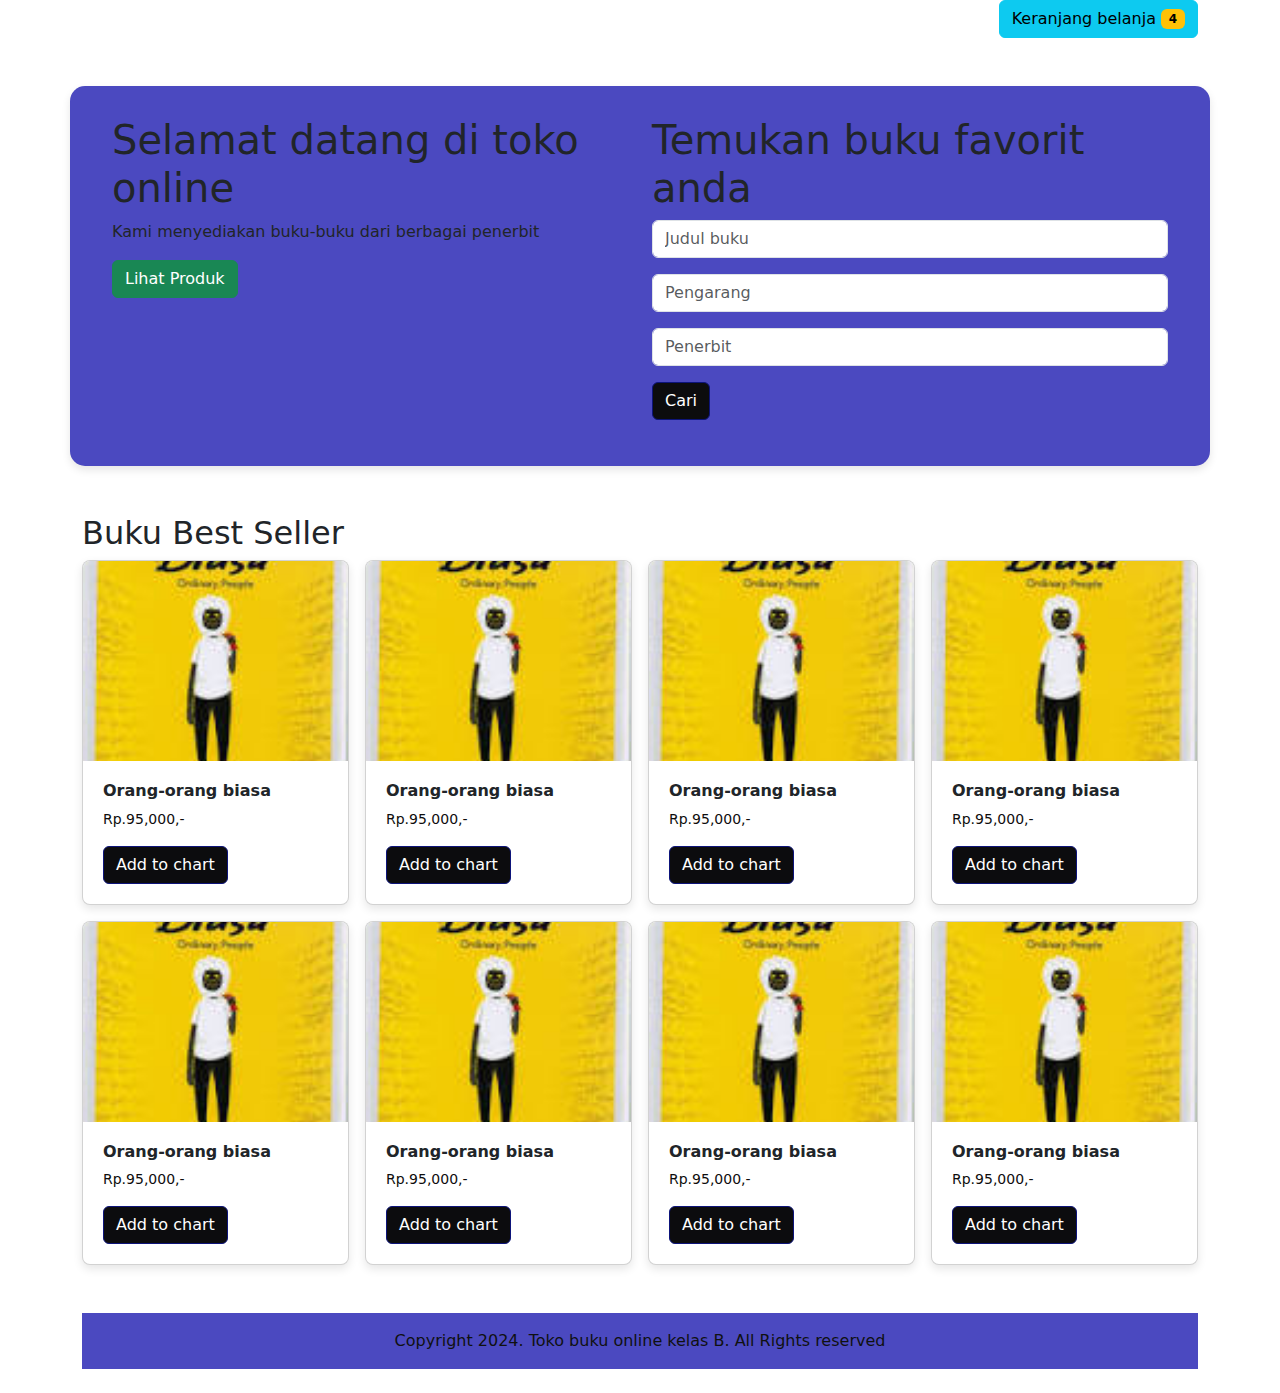
<file: Pratikum 9/index.html>
<!doctype html>
<html lang="en">
  <head>
    <meta charset="utf-8">
    <meta name="viewport" content="width=device-width, initial-scale=1">
    <title>Toko Buku Online</title>
    <link href="https://cdn.jsdelivr.net/npm/bootstrap@5.3.3/dist/css/bootstrap.min.css" rel="stylesheet" integrity="sha384-QWTKZyjpPEjISv5WaRU9OFeRpok6YctnYmDr5pNlyT2bRjXh0JMhjY6hW+ALEwIH" crossorigin="anonymous">
    <link rel="stylesheet" href="css/style.css">
  </head>
  <body>

    <div class="container">
        <div class="row mb-5">
            <div class="col-12 text-end">
                <a href="chart.html" class="btn btn-info">Keranjang belanja <span class="badge text-bg-warning">4</span></a>
            </div>
        </div>
        <div class="row welcome-section mb-5">
          <div class="col-6">
                <h1>Selamat datang di toko online</h1>
                <p>Kami menyediakan buku-buku dari berbagai penerbit </p>
                <a href="#" class="btn btn-success">Lihat Produk</a>
          </div>
          <div class="col-6">
            <h1>Temukan buku favorit anda</h1>
            <Form action="">
            <div class="mb-3">
                <input type="text" class="form-control" placeholder="Judul buku">
            </div>
            <div class="mb-3">
                <input type="text" class="form-control" placeholder="Pengarang">
            </div>
            <div class="mb-3">
                <input type="text" class="form-control" placeholder="Penerbit">
            </div>
            <div class="mb-3">
            <button class="btn btn-primary">Cari</button>
          </div>  
        </form>
        </div>
    </div>

    <h2>Buku Best Seller</h2>
    <div class="row mb-5 g-3">
        <div class="col-3">
            <div class="card">
                <img src="images/buku1.jpg" class="card-img-top" alt="...">
                <div class="card-body">
                  <h5 class="card-title">Orang-orang biasa</h5>
                  <p class="card-text">Rp.95,000,-</p>
                  <a href="#" class="btn btn-primary">Add to chart</a>
                </div>
              </div>
        </div>
        <div class="col-3">
            <div class="card">
                <img src="images/buku1.jpg" class="card-img-top" alt="...">
                <div class="card-body">
                  <h5 class="card-title">Orang-orang biasa</h5>
                  <p class="card-text">Rp.95,000,-</p>
                  <a href="#" class="btn btn-primary">Add to chart</a>
                </div>
              </div>
        </div>
        <div class="col-3">
            <div class="card">
                <img src="images/buku1.jpg" class="card-img-top" alt="...">
                <div class="card-body">
                  <h5 class="card-title">Orang-orang biasa</h5>
                  <p class="card-text">Rp.95,000,-</p>
                  <a href="#" class="btn btn-primary">Add to chart</a>
                </div>
              </div>
        </div>
        <div class="col-3">
            <div class="card">
                <img src="images/buku1.jpg" class="card-img-top" alt="...">
                <div class="card-body">
                  <h5 class="card-title">Orang-orang biasa</h5>
                  <p class="card-text">Rp.95,000,-</p>
                  <a href="#" class="btn btn-primary">Add to chart</a>
                </div>
              </div>
        </div>
        <div class="col-3">
            <div class="card">
                <img src="images/buku1.jpg" class="card-img-top" alt="...">
                <div class="card-body">
                  <h5 class="card-title">Orang-orang biasa</h5>
                  <p class="card-text">Rp.95,000,-</p>
                  <a href="#" class="btn btn-primary">Add to chart</a>
                </div>
              </div>
        </div>
        <div class="col-3">
            <div class="card">
                <img src="images/buku1.jpg" class="card-img-top" alt="...">
                <div class="card-body">
                  <h5 class="card-title">Orang-orang biasa</h5>
                  <p class="card-text">Rp.95,000,-</p>
                  <a href="#" class="btn btn-primary">Add to chart</a>
                </div>
              </div>
        </div>
        <div class="col-3">
            <div class="card">
                <img src="images/buku1.jpg" class="card-img-top" alt="...">
                <div class="card-body">
                  <h5 class="card-title">Orang-orang biasa</h5>
                  <p class="card-text">Rp.95,000,-</p>
                  <a href="#" class="btn btn-primary">Add to chart</a>
                </div>
              </div>
        </div>
        <div class="col-3">
            <div class="card">
                <img src="images/buku1.jpg" class="card-img-top" alt="...">
                <div class="card-body">
                  <h5 class="card-title">Orang-orang biasa</h5>
                  <p class="card-text">Rp.95,000,-</p>
                  <a href="#" class="btn btn-primary">Add to chart</a>
                </div>
              </div>
        </div>
    </div>

    <footer class="footer py-3">
        <div class="Container ">
        Copyright 2024. Toko buku online kelas B. All Rights reserved
        </div> 
    </footer>

    <script src="https://cdn.jsdelivr.net/npm/bootstrap@5.3.3/dist/js/bootstrap.bundle.min.js" integrity="sha384-YvpcrYf0tY3lHB60NNkmXc5s9fDVZLESaAA55NDzOxhy9GkcIdslK1eN7N6jIeHz" crossorigin="anonymous"></script>
  </body>
</html>
</file>
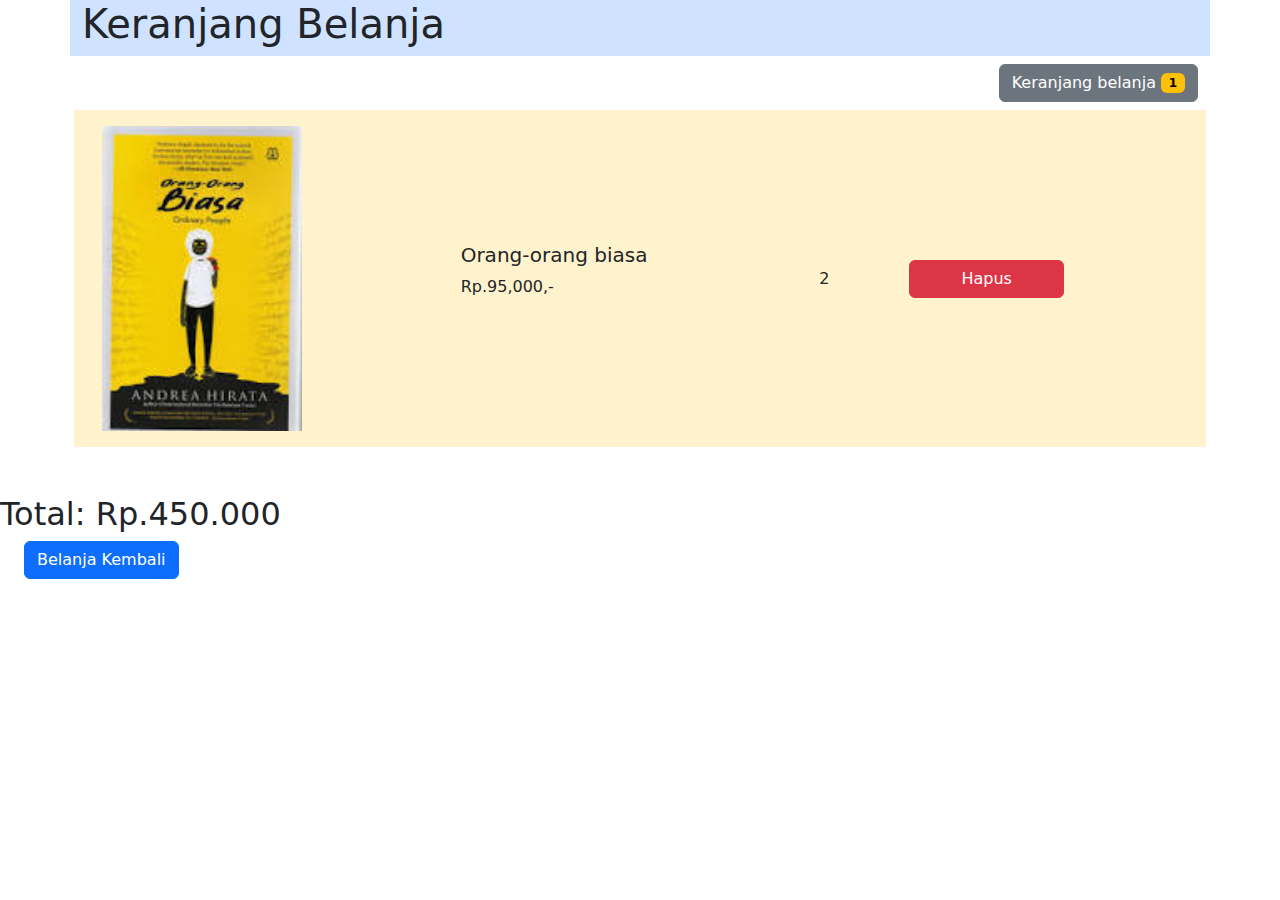
<file: Pratikum 9/chart.html>
<!doctype html>
<html lang="en">
  <head>
    <meta charset="utf-8">
    <meta name="viewport" content="width=device-width, initial-scale=1">
    <title>Toko Buku Online</title>
    <link href="https://cdn.jsdelivr.net/npm/bootstrap@5.3.3/dist/css/bootstrap.min.css" rel="stylesheet" integrity="sha384-QWTKZyjpPEjISv5WaRU9OFeRpok6YctnYmDr5pNlyT2bRjXh0JMhjY6hW+ALEwIH" crossorigin="anonymous">
  </head>

  <body>
    <div class="container">
        <div class="row bg-primary-subtle mb-2">
            <div class="col-6">
                  <h1>Keranjang Belanja</h1>
            </div>
        </div>

        <div class="row mb-4">
            <div class="col-12 d-flex justify-content-end">
                <a href="chart.html" class="btn btn-secondary">
                    Keranjang belanja 
                    <span class="badge text-bg-warning">1</span>
                </a>
            </div>
        </div>
    </div>

    <div class="container">
    <div class="row mb-5 g-3">
        <div class="col-12">
            <div class="row p-3 bg-warning-subtle g-3">
                <div class="row">
                    <div class="col-4">
                        <img src="images/buku1.jpg" alt="" style="width: 200px; height: auto">
                    </div>
                    <div class="col-4 d-flex flex-column justify-content-center">
                        <span><h5>Orang-orang biasa</h5></span>
                        <p>Rp.95,000,-</p>
                    </div>
                    <div class="col-1 d-flex flex-column justify-content-center">
                        <span>2</span>
                    </div>
                    <div class="col-2 d-flex flex-column justify-content-center">
                        <a href="#" class="btn btn-danger">Hapus</a>
                    </div>
                </div>
            </div>
        </div>
    </div>
    </div>

        <div class="row d-flex justify-content-end mb-5">
            <div class="">
                <h2>Total: Rp.450.000</h2>
            </div>

            <div class="row d-flex">
                <div class="col-12">
                    <a href="#" class="btn btn-primary">Belanja Kembali</a>
                </div>
            </div>

        </div>

    <script src="https://cdn.jsdelivr.net/npm/bootstrap@5.3.3/dist/js/bootstrap.bundle.min.js" integrity="sha384-YvpcrYf0tY3lHB60NNkmXc5s9fDVZLESaAA55NDzOxhy9GkcIdslK1eN7N6jIeHz" crossorigin="anonymous"></script>

  </body>
</html>
</file>
<file: Pratikum 9/css/style.css>
/* Menggunakan variabel untuk mempermudah perubahan global */
:root {
    --welcome-bg-color: #4b49c0; /* Warna latar belakang untuk welcome-section */
    --primary-btn-bg-color: #0c0c0e; /* Warna tombol primary */
    --primary-btn-hover-bg-color: #f0eeee; /* Warna tombol primary saat hover */
    --btn-border-color: #0d147a; /* Warna border untuk tombol */
}

/* Mengatur tombol primary */
.btn-primary {
    background-color: var(--primary-btn-bg-color);
    border: 1px solid var(--btn-border-color);
}

/* Mengatur tombol primary saat hover */
.btn-primary:hover {
    background-color: var(--primary-btn-hover-bg-color);
    border: 1px solid var(--primary-btn-hover-bg-color);
}

/* Tombol dengan gaya subtle */
.btn-primary-subtle {
    background-color: var(--primary-btn-hover-bg-color);
    border: 1px solid var(--primary-btn-hover-bg-color);
}

/* Mengatur welcome-section */
.welcome-section {
    background-color: var(--welcome-bg-color); /* Menggunakan variabel warna latar belakang */
    padding: 30px; /* Memberikan jarak dalam */
    border-radius: 15px; /* Membuat sudut membulat */
    box-shadow: 0 4px 8px rgba(0, 0, 0, 0.1); /* Memberikan efek bayangan */
}

/* Styling untuk form input di dalam welcome-section */
.welcome-section input.form-control {
    margin-bottom: 15px;
}

/* Styling untuk footer */
footer {
    background-color: #abacad; /* Warna latar belakang footer */
    color: #19191a; /* Warna teks */
}

/* Mengatur tampilan footer */
footer .container {
    text-align: center;
    font-size: 14px;
}

/* Styling untuk setiap card di dalam row */
.card {
    border-radius: 8px; /* Sudut membulat pada card */
    overflow: hidden; /* Memastikan isi card tidak keluar dari batas */
    box-shadow: 0 4px 10px rgba(0, 0, 0, 0.1); /* Bayangan halus pada card */
}

/* Styling gambar dalam card */
.card-img-top {
    height: 200px; /* Menentukan tinggi gambar */
    object-fit: cover; /* Memastikan gambar terpotong dengan rapi */
}

/* Styling untuk card body */
.card-body {
    padding: 20px; /* Menambahkan padding pada card body */
}

/* Mengatur ukuran judul card */
.card-title {
    font-size: 16px;
    font-weight: bold;
}

/* Mengatur teks harga pada card */
.card-text {
    font-size: 14px;
    color: #0e0d0d; /* Warna teks harga */
}

/* Styling untuk tombol add to chart */
.card .btn-primary {
    background-color: var(--primary-btn-bg-color);
    border: 1px solid var(--btn-border-color);
}

footer {
    background-color: #4b49c0; /* Warna latar belakang footer */
    color: #101111; /* Warna teks footer */
    padding: 10px 0; /* Memberikan jarak atas dan bawah */
    text-align: center; /* Memastikan teks berada di tengah */
}

footer .container {
    font-size: 14px; /* Ukuran font */
    padding: 10px; /* Padding untuk kontainer */
    max-width: 1200px; /* Lebar maksimum kontainer */
    margin: 0 auto; /* Memastikan kontainer berada di tengah */
}

footer .container p {
    margin: 0; /* Menghilangkan margin pada paragraf */
}
</file>
